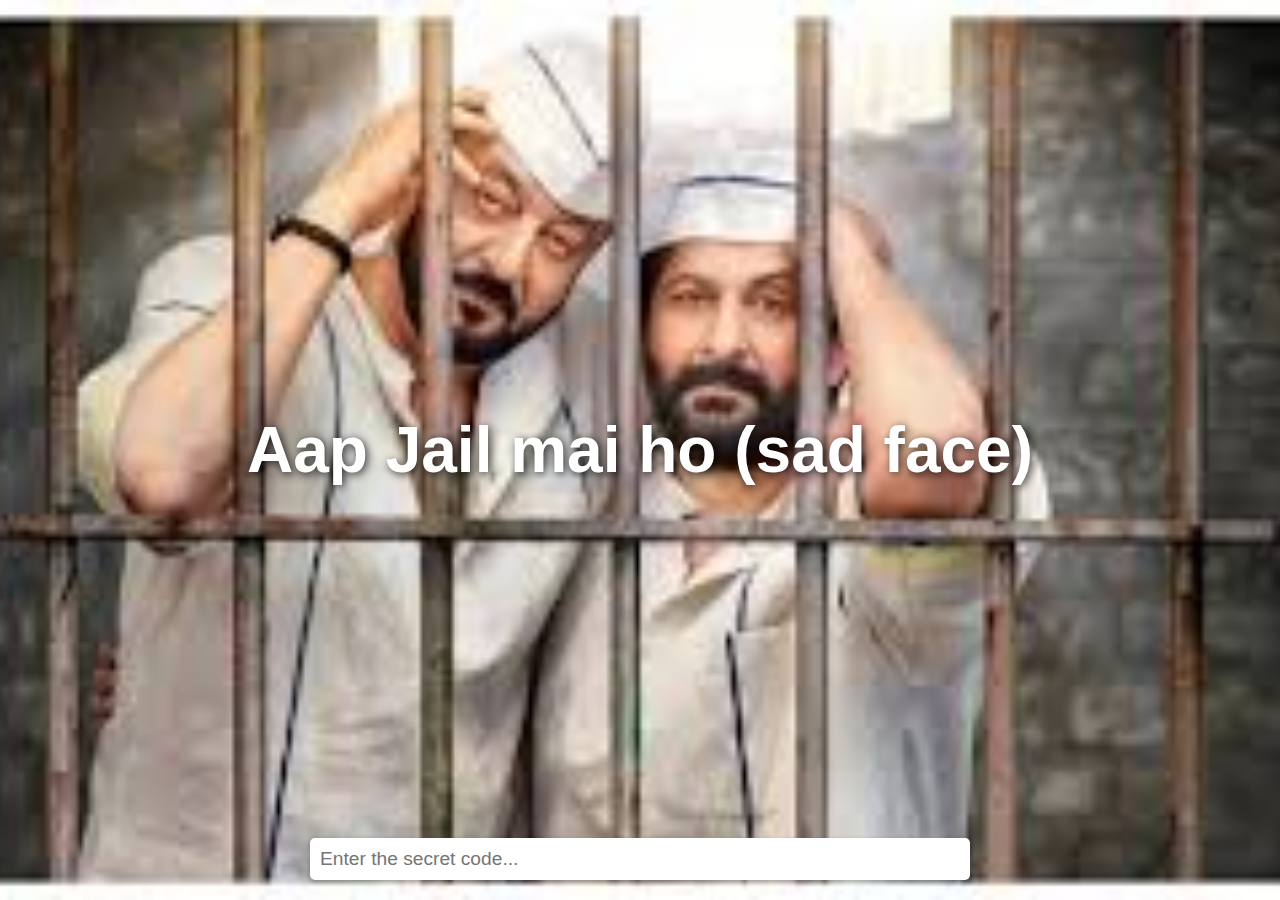
<file: index.html>
<!DOCTYPE html>
<html lang="en">
<head>
  <meta charset="UTF-8">
  <meta name="viewport" content="width=device-width, initial-scale=1.0">
  <title>Escape room</title>
  <style>
    body {
      margin: 0;
      padding: 0;
      height: 100vh;
      background: url('images/indexbg.jpeg') no-repeat center center/cover;
      display: flex;
      flex-direction: column;
      justify-content: center;
      align-items: center;
      color: white;
      font-family: Arial, sans-serif;
      text-align: center;
      overflow: hidden;
    }

    h1 {
      font-size: 4rem;
      text-shadow: 2px 2px 10px rgba(0, 0, 0, 0.8);
      animation: fade-in 3s infinite alternate;
    }

    input[type="number"] {
      position: absolute;
      bottom: 20px;
      width: 50%;
      padding: 10px;
      font-size: 1.2rem;
      border: none;
      border-radius: 5px;
      outline: none;
      box-shadow: 0px 2px 5px rgba(0, 0, 0, 0.3);
    }

    audio {
      position: absolute;
      top: 0;
      left: 0;
      width: 0;
      height: 0;
    }

    #error-image {
      display: none;
      position: absolute;
      top: 50%;
      left: 50%;
      transform: translate(-50%, -50%);
      max-width: 80%;
      max-height: 80%;
      border-radius: 10px;
      box-shadow: 0px 4px 10px rgba(0, 0, 0, 0.5);
    }
  </style>
</head>
<body>
  <h1>Aap Jail mai ho (sad face)</h1>
  <audio autoplay loop>
    <source src="audio/indexaud.mp3" type="audio/mpeg">
    Your browser does not support the audio tag.
  </audio>

  <!-- Hidden error image -->
  <img id="error-image" src="images/invalid.jpg" alt="Error Image">

  <!-- Input field for the code -->
  <input type="number" id="code-input" placeholder="Enter the secret code...">

  <script>
    const input = document.getElementById('code-input');
    const errorImage = document.getElementById('error-image');

    // Listen for when the user presses Enter
    input.addEventListener('keydown', function (event) {
      if (event.key === 'Enter') {
        const value = input.value.trim();
        if (value === '6969') {
          // Redirect to 6969.html
          window.location.href = '6969.html';
        } else {
          // Show error image
          errorImage.style.display = 'block';

          // Redirect back to the homepage after 5 seconds
          setTimeout(() => {
            errorImage.style.display = 'none';
            window.location.href = 'index.html';
          }, 5000);
        }
      }
    });
  </script>
</body>
</html>
</file>
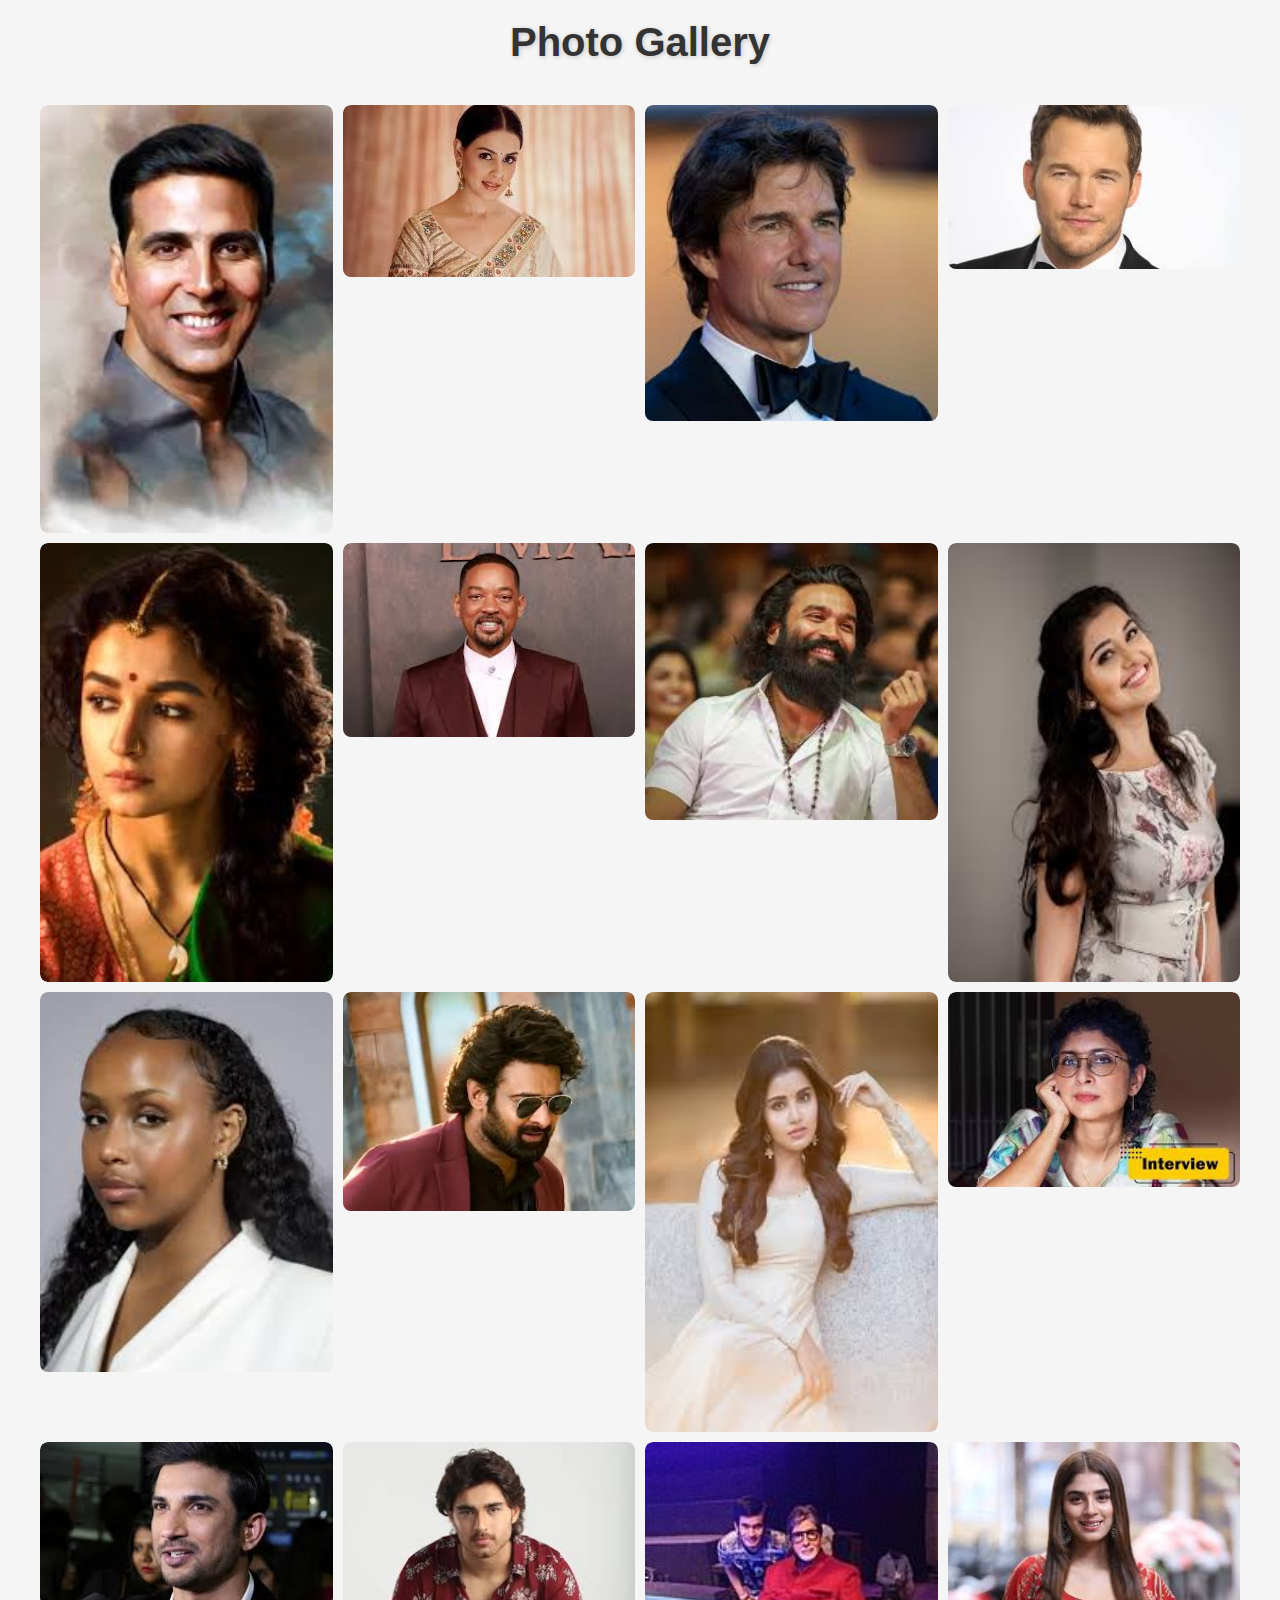
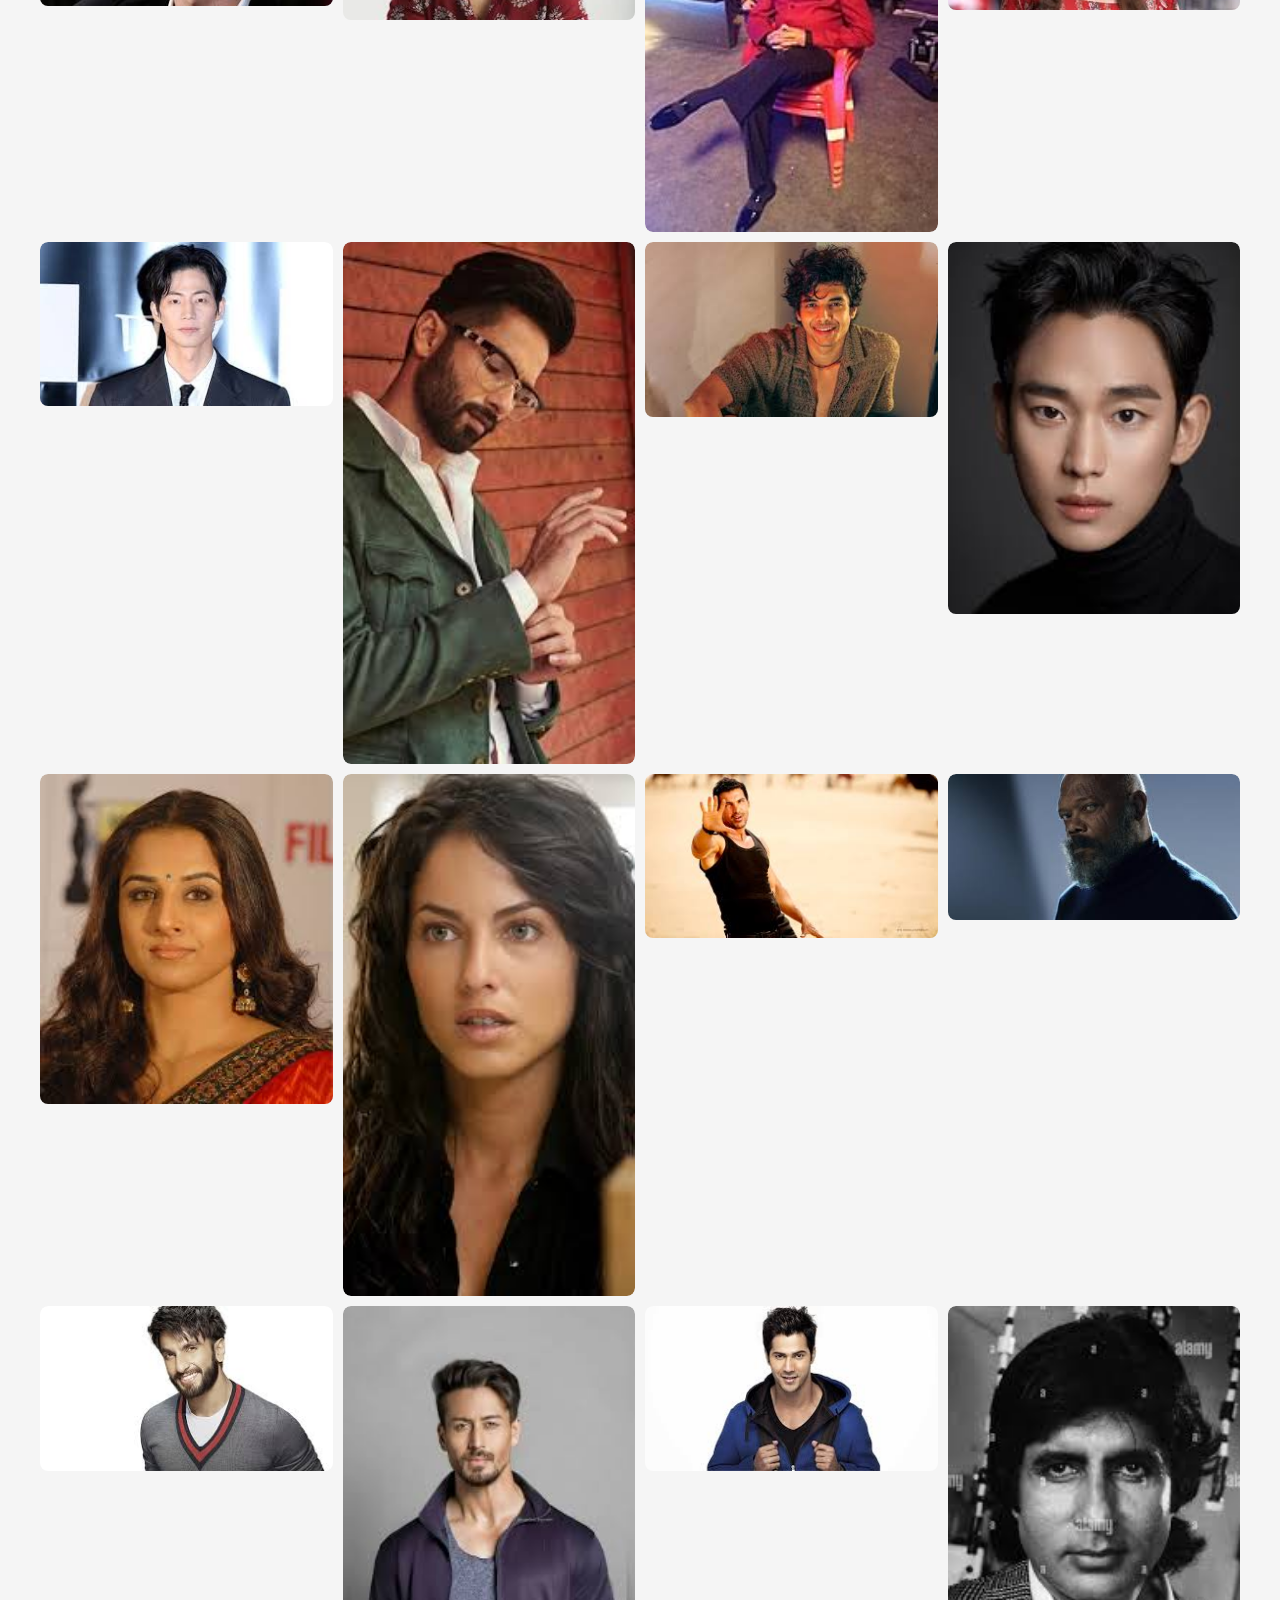
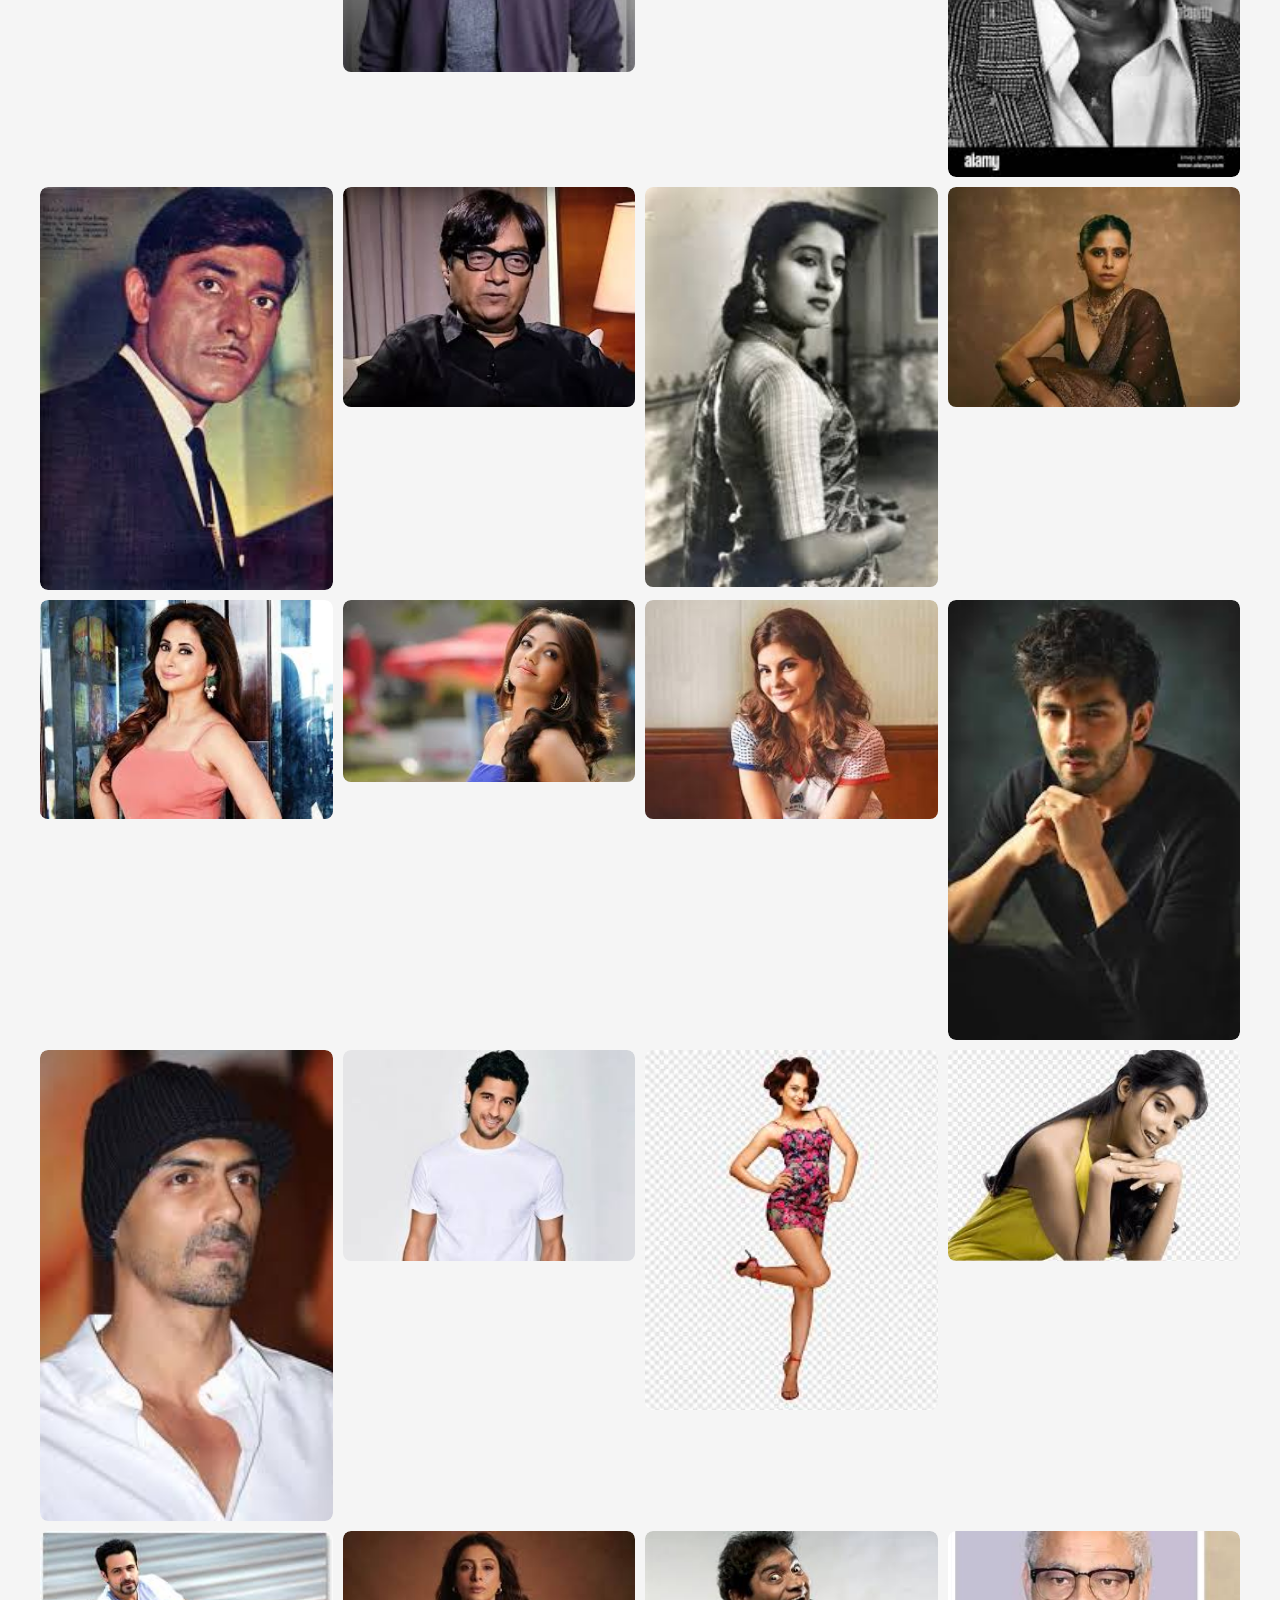
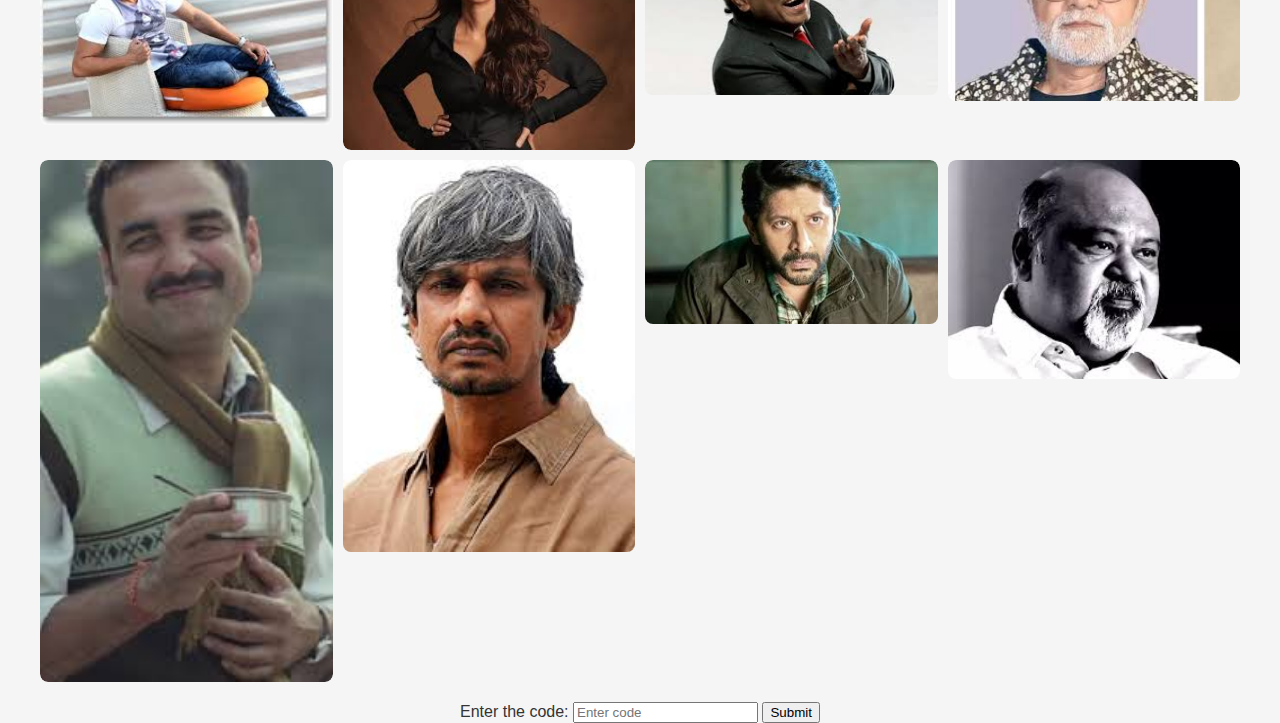
<file: 6969.html>
<!DOCTYPE html>
<html lang="en">
<head>
  <meta charset="UTF-8">
  <meta name="viewport" content="width=device-width, initial-scale=1.0">
  <title>song sun</title>
  <link rel="stylesheet" href="styles6969.css">
</head>
<body>
  <h1>Photo Gallery</h1>
  <div class="gallery" id="gallery"></div>

  <!-- Input Section -->
  <div class="input-section">
    <label for="code-input">Enter the code:</label>
    <input type="number" id="code-input" placeholder="Enter code" />
    <button id="submit-code">Submit</button>
  </div>

  <!-- Image Display Section -->
  <div id="invalid-code" style="display: none;">
    <p>Invalid Code! Redirecting back...</p>
    <img src="images/invalid.jpg" alt="Invalid Code" />
  </div>

  <!-- Overlay for showing text -->
  <div id="overlay">
    <p id="overlay-text"></p>
    <button id="close-overlay">Close</button>
  </div>

  <script src="script6969.js"></script>
</body>
</html>
</file>
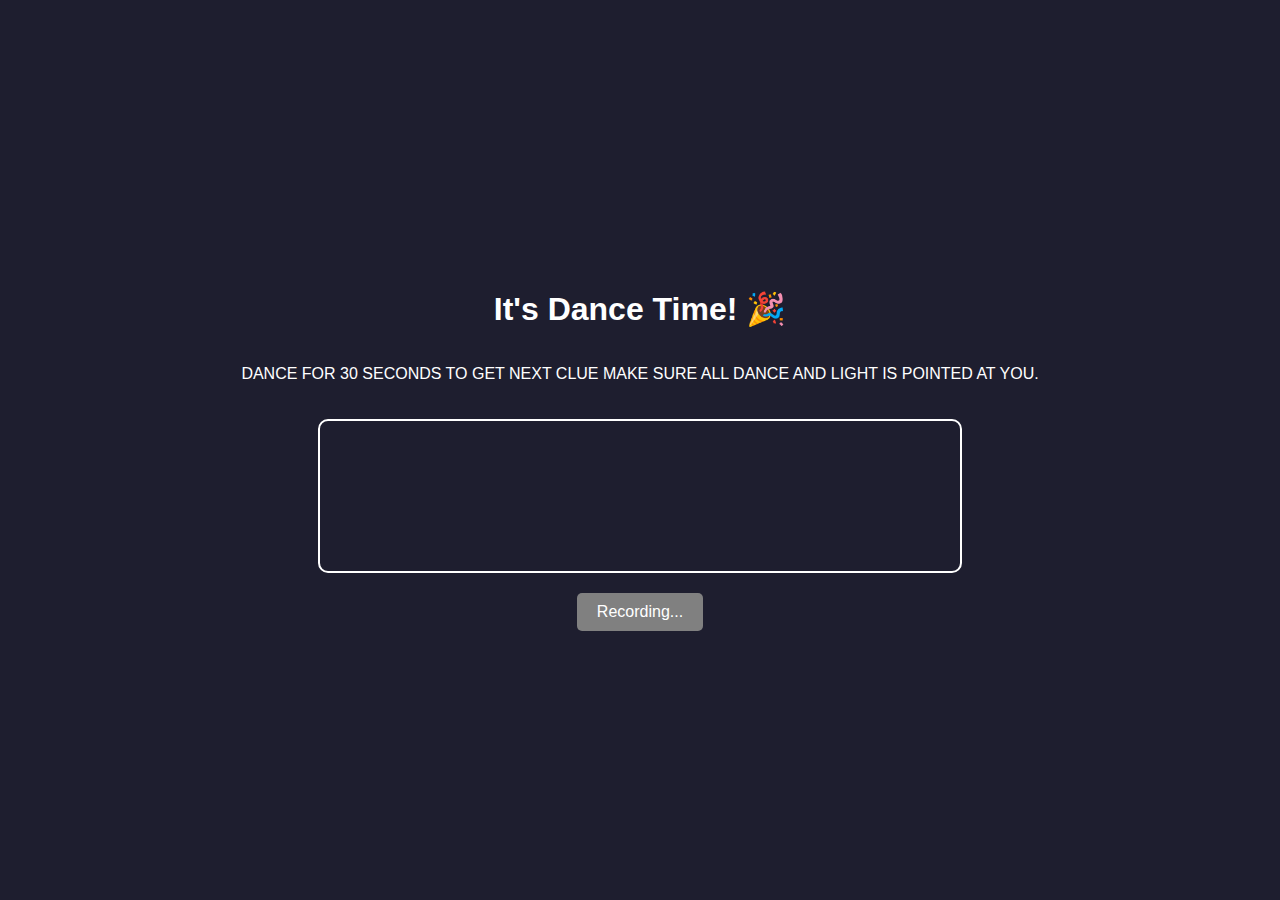
<file: dance.html>
<!DOCTYPE html>
<html lang="en">
<head>
  <meta charset="UTF-8">
  <meta name="viewport" content="width=device-width, initial-scale=1.0">
  <title>Dance Time</title>
  <style>
    body {
      display: flex;
      flex-direction: column;
      align-items: center;
      justify-content: center;
      height: 100vh;
      margin: 0;
      background: #1e1e2f;
      color: white;
      font-family: Arial, sans-serif;
      text-align: center;
    }
    video {
      margin-top: 20px;
      width: 80%;
      max-width: 640px;
      border: 2px solid white;
      border-radius: 10px;
    }
    button {
      margin-top: 20px;
      padding: 10px 20px;
      font-size: 16px;
      cursor: pointer;
      background: #4caf50;
      color: white;
      border: none;
      border-radius: 5px;
    }
    button:disabled {
      background: gray;
      cursor: not-allowed;
    }
  </style>
</head>
<body>
  <h1>It's Dance Time! 🎉</h1>
  <p>DANCE FOR 30 SECONDS TO GET NEXT CLUE MAKE SURE ALL DANCE AND LIGHT IS POINTED AT YOU.</p>

  <video id="video" autoplay muted></video>
  <audio id="background-audio" src="audio/dance.mp3" loop></audio>
  <button id="record-button" disabled>Recording...</button>

  <script>
    const video = document.getElementById('video');
    const backgroundAudio = document.getElementById('background-audio');
    const recordButton = document.getElementById('record-button');

    let mediaRecorder;
    let recordedChunks = [];

    // Request access to the user's camera and microphone
    async function startCamera() {
      try {
        const stream = await navigator.mediaDevices.getUserMedia({ video: true, audio: true });
        video.srcObject = stream;

        // Combine background audio with the video stream
        const audioStream = backgroundAudio.captureStream();
        const mixedStream = new MediaStream([...stream.getTracks(), ...audioStream.getTracks()]);

        // Prepare the MediaRecorder
        mediaRecorder = new MediaRecorder(mixedStream);
        mediaRecorder.ondataavailable = (event) => {
          if (event.data.size > 0) {
            recordedChunks.push(event.data);
          }
        };
        mediaRecorder.onstop = saveVideo;

        // Start recording after 3 seconds
        setTimeout(() => {
          recordButton.textContent = "Recording...";
          recordButton.disabled = true;
          recordedChunks = []; // Clear previous recordings
          backgroundAudio.play(); // Play the background song
          mediaRecorder.start();

          // Stop recording after 30 seconds
          setTimeout(() => {
            mediaRecorder.stop();
            backgroundAudio.pause(); // Stop the song
            recordButton.textContent = "Recording Finished!";
          }, 30000);
        }, 3000);
      } catch (error) {
        console.error("Error accessing camera:", error);
        alert("Could not access your camera. Please allow camera permissions.");
      }
    }

    // Save the recorded video
    function saveVideo() {
      const blob = new Blob(recordedChunks, { type: "video/webm" });
      const url = URL.createObjectURL(blob);

      // Create a download link
      const a = document.createElement('a');
      a.href = url;
      a.download = 'dance-video.webm';
      document.body.appendChild(a);
      a.click();
      document.body.removeChild(a);

      // Show a message and reload the page
      setTimeout(() => {
        alert("Recording complete! Reloading to record again...");
        window.location.href = 'map.html'; // Redirect to map.html after reloading
      }, 2000);
    }

    // Start the camera when the page loads
    window.onload = startCamera;
  </script>
</body>
</html>
</file>
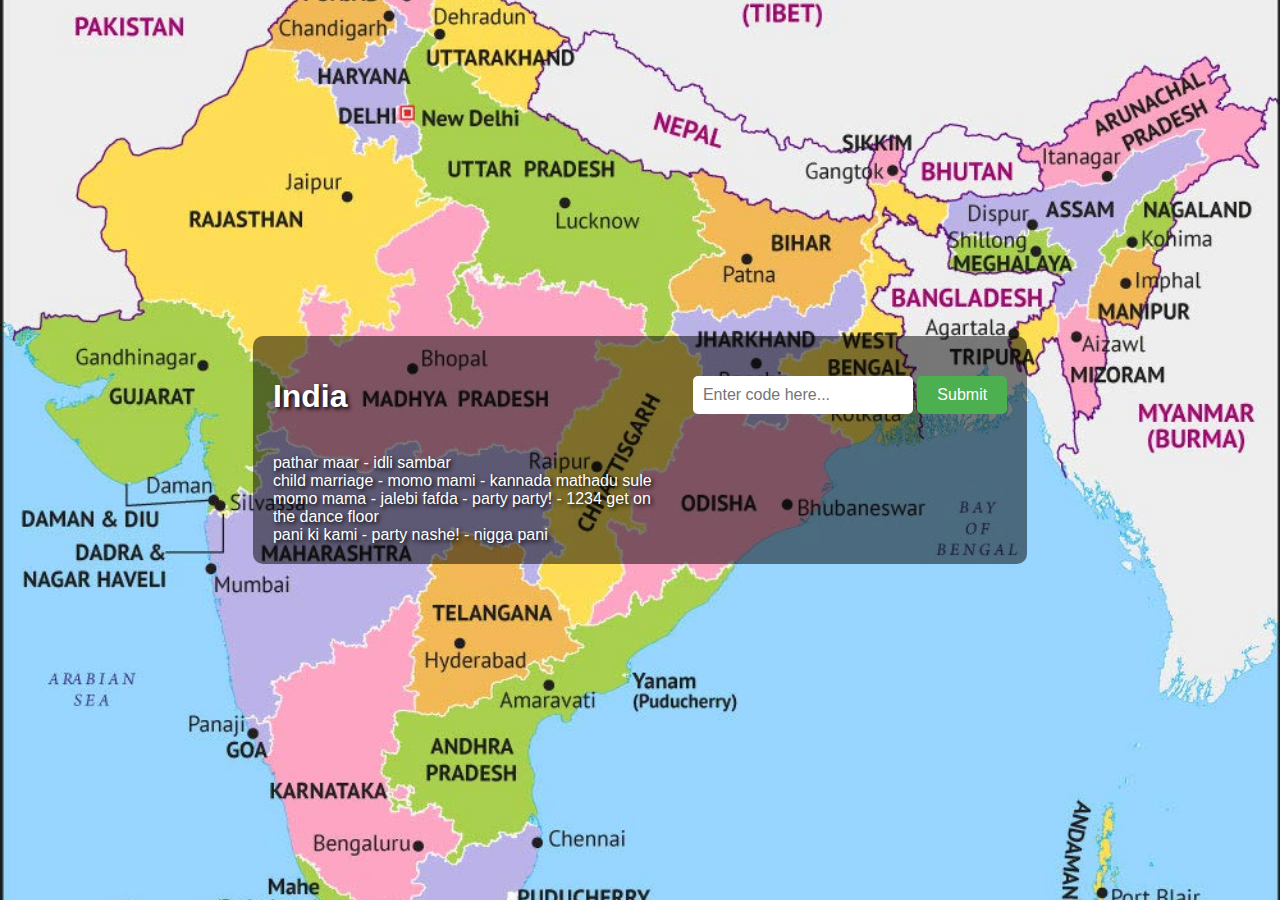
<file: map.html>
<!DOCTYPE html>
<html lang="en">
<head>
  <meta charset="UTF-8">
  <meta name="viewport" content="width=device-width, initial-scale=1.0">
  <title>Connect maar</title>
  <style>
    body {
      margin: 0;
      padding: 0;
      font-family: Arial, sans-serif;
      display: flex;
      justify-content: center;
      align-items: center;
      flex-direction: column;
      height: 100vh;
      background: url('images/map.jpg') no-repeat center center/cover;
      color: white;
      text-shadow: 2px 2px 4px #000;
    }
    .container {
      display: flex;
      align-items: flex-start;
      justify-content: center;
      gap: 20px;
      background-color: rgba(0, 0, 0, 0.5);
      padding: 20px;
      border-radius: 10px;
      max-width: 900px;
    }
    .text-content {
      max-width: 400px;
    }
    p {
      white-space: pre-line; /* Ensures text maintains line breaks as entered */
      font-size: 16px;
      margin: 0;
    }
    input[type="text"] {
      margin-top: 20px;
      padding: 10px;
      font-size: 16px;
      border: none;
      border-radius: 5px;
      width: 200px;
    }
    input[type="text"]:focus {
      outline: none;
      border: 2px solid #4caf50;
    }
    button {
      margin-top: 10px;
      padding: 10px 20px;
      font-size: 16px;
      cursor: pointer;
      background: #4caf50;
      color: white;
      border: none;
      border-radius: 5px;
    }
    img {
      display: none;
      margin-top: 20px;
      width: 300px;
      border-radius: 10px;
      box-shadow: 0 0 10px rgba(0, 0, 0, 0.8);
    }
  </style>
</head>
<body>
  <div class="container">
    <div class="text-content">
      <h1>India</h1>
      <p>
pathar maar - idli sambar  
child marriage - momo mami - kannada mathadu sule  
momo mama - jalebi fafda - party party! - 1234 get on the dance floor  
pani ki kami - party nashe! - nigga pani
      </p>
    </div>
    <div class="form-content">
      <input type="text" id="user-input" placeholder="Enter code here...">
      <button onclick="checkCode()">Submit</button>
      <img id="photo" src="images/invalid.jpg" alt="Error Photo">
    </div>
  </div>

  <script>
    function checkCode() {
      const userInput = document.getElementById("user-input").value.trim();
      const photo = document.getElementById("photo");

      if (userInput === "17CL" || userInput === "17cl") {
        // Redirect to pay.html if code is correct
        window.location.href = "pay.html";
      } else {
        // Show error photo for 10 seconds and reset
        photo.style.display = "block";
        setTimeout(() => {
          photo.style.display = "none";
          document.getElementById("user-input").value = ""; // Clear input box
        }, 10000);
      }
    }
  </script>
</body>
</html>
</file>
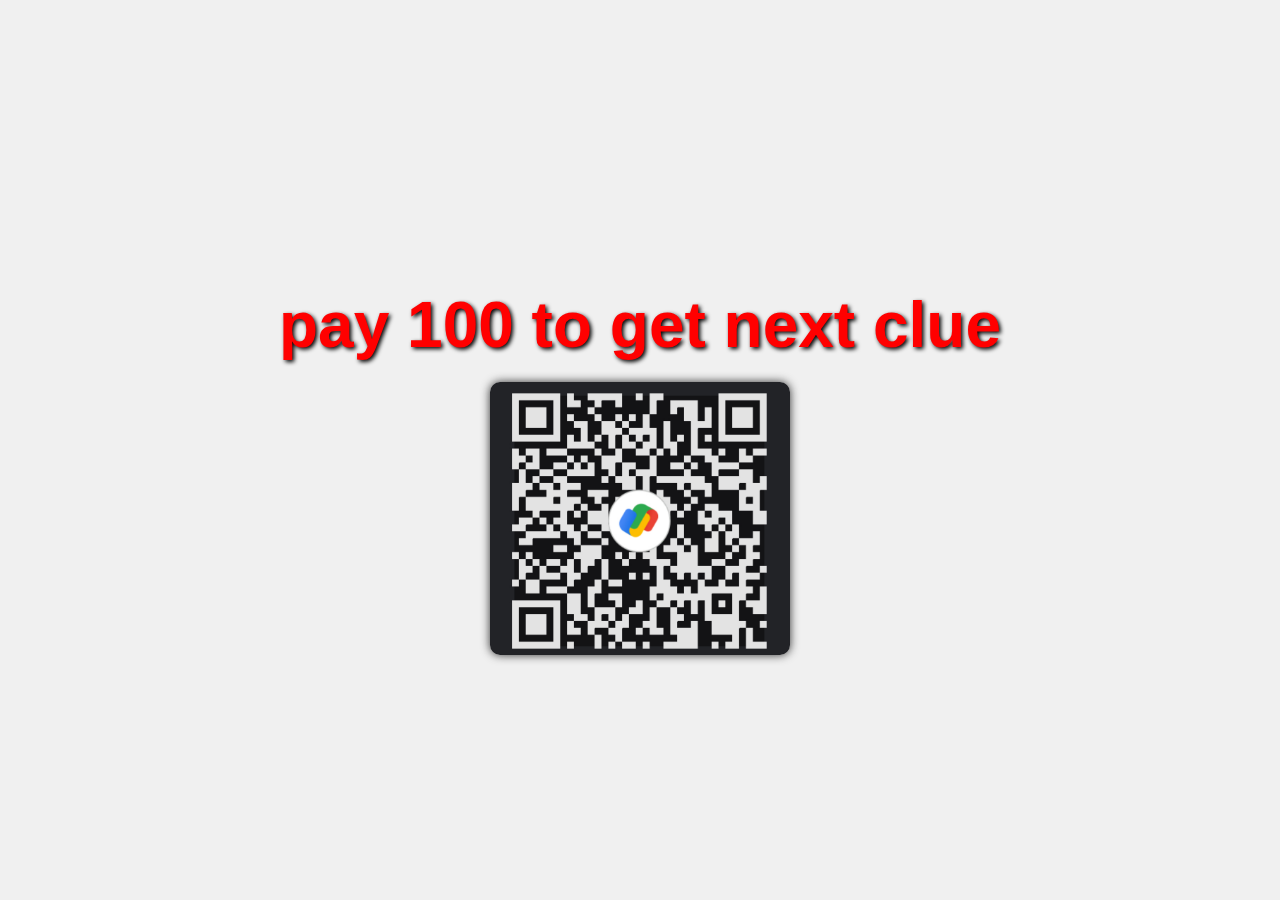
<file: pay.html>
<!DOCTYPE html>
<html lang="en">
<head>
  <meta charset="UTF-8">
  <meta name="viewport" content="width=device-width, initial-scale=1.0">
  <title>Pay Page</title>
  <style>
    body {
      margin: 0;
      padding: 0;
      font-family: Arial, sans-serif;
      display: flex;
      justify-content: center;
      align-items: center;
      flex-direction: column;
      height: 100vh;
      background-color: #f0f0f0;
    }
    h1 {
      color: #ff0000;
      font-size: 4rem;
      text-shadow: 2px 2px 4px #000;
      margin-bottom: 20px;
    }
    img {
      width: 300px;
      border-radius: 10px;
      box-shadow: 0 0 10px rgba(0, 0, 0, 0.8);
    }
  </style>
</head>
<body>
  <h1>pay 100 to get next clue</h1>
  <img src="images/pay.jpg" alt="Pay Image">
  <script>
    // Redirect to final.html after 40 seconds
    setTimeout(() => {
      window.location.href = "final.html";
    }, 40000); // 40 seconds
  </script>
</body>
</html>
</file>
<file: styles6969.css>
/* Reset styles */
body {
    margin: 0;
    font-family: Arial, sans-serif;
    background: #f5f5f5;
    text-align: center;
    color: #333;
  }
  
  h1 {
    margin: 20px 0;
    font-size: 2.5rem;
    text-shadow: 1px 1px 5px rgba(0, 0, 0, 0.2);
  }
  
  /* Gallery container */
  .gallery {
    display: grid;
    grid-template-columns: repeat(4, 1fr);
    gap: 10px;
    padding: 20px;
    max-width: 1200px;
    margin: 0 auto;
  }
  
  /* Photo tiles */
  .photo {
    position: relative;
    overflow: hidden;
    border-radius: 8px;
    cursor: pointer;
    transition: transform 0.3s ease;
  }
  
  .photo img {
    width: 100%;
    height: auto;
    display: block;
    border-radius: 8px;
  }
  
  .photo:hover {
    transform: scale(1.05);
    box-shadow: 0 4px 8px rgba(0, 0, 0, 0.2);
  }
  
  /* Overlay */
  #overlay {
    display: none;
    position: fixed;
    top: 0;
    left: 0;
    width: 100%;
    height: 100%;
    background: rgba(0, 0, 0, 0.8);
    color: white;
    justify-content: center;
    align-items: center;
    text-align: center;
    z-index: 1000;
  }
  
  #overlay p {
    font-size: 1.5rem;
    margin-bottom: 20px;
  }
  
  #close-overlay {
    padding: 10px 20px;
    background: #ff5555;
    color: white;
    border: none;
    border-radius: 5px;
    font-size: 1rem;
    cursor: pointer;
    transition: background 0.3s ease;
  }
  
  #close-overlay:hover {
    background: #ff0000;
  }
</file>
